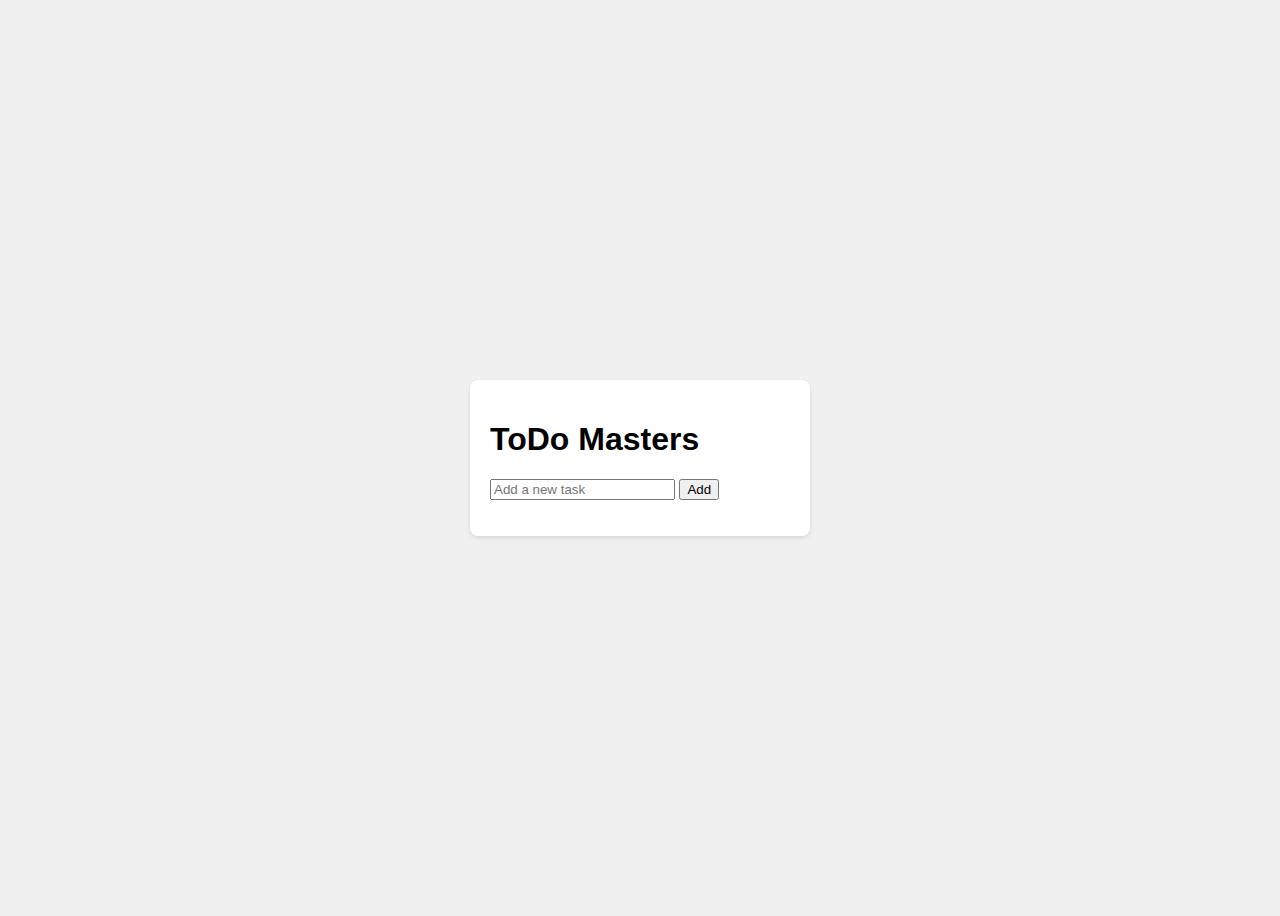
<file: TodoMasters/src/index.html>
<!DOCTYPE html>
<html lang="en">
<head>
    <meta charset="UTF-8">
    <meta name="viewport" content="width=device-width, initial-scale=1.0">
    <title>ToDo Masters</title>
    <script src="app.js" defer type="module"></script>
    <link rel="stylesheet" href="styles.css">
</head>
<body>
    <div class="container">
        <h1>ToDo Masters</h1>
        <input type="text" id="todo-input" placeholder="Add a new task" />
        <button id="add-btn">Add</button>
        <ul id="todo-list" class="todo-list"></ul>
    </div>
</body>
</html>
</file>
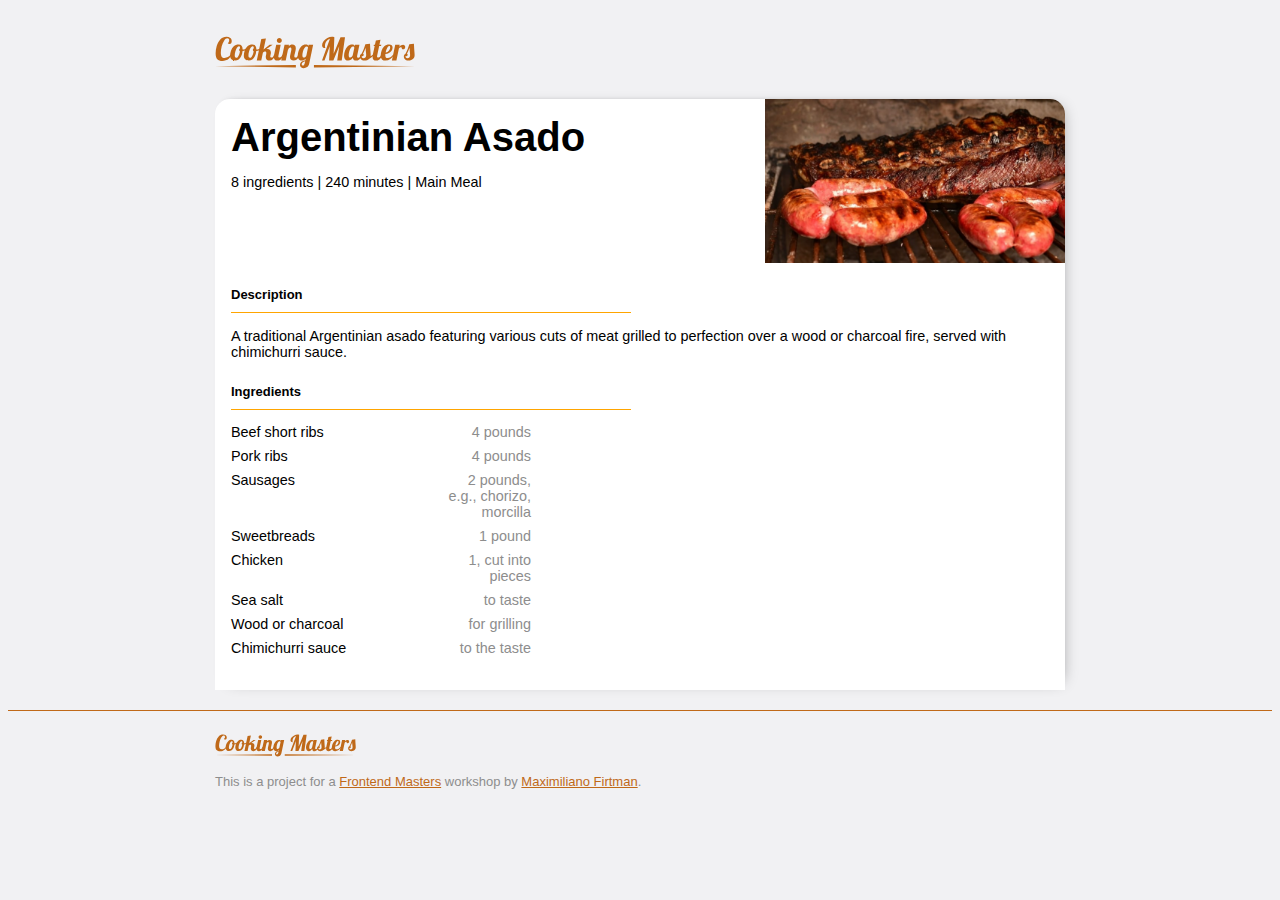
<file: CookingMasters/src/asado.html>
<!DOCTYPE html>
<html lang="en"><head>
    <meta charset="utf-8">
    <meta name="viewport" content="width=device-width">
    <title>Cooking Masters</title>

    <link rel="stylesheet" href="styles.css">
    <link rel="manifest" href="app.webmanifest">
    <link rel="apple-touch-icon" href="/images/icon-permissions.svg">
    <link rel="icon" href="images/icon-permissions.svg">
</head>

<body>
    <header>
        <h1><a href="index.html"><img src="images/logo.svg" alt="Cooking Masters" id="logo"></a></h1>
        <div></div>
    </header>

    <main>       
        <section class="page" id="recipe" style="display: block;">
            <header>
                <section>
                    <h2>Argentinian Asado</h2>
                    <p class="metadata">8 ingredients |
         240 minutes | Main Meal</p>
                    
                </section>
                <img src="images/original/asado.png" style="view-transition-name: asado">
            </header>

            <section id="cooking" hidden="">
                <div>
                    <h2></h2>
                    <h3></h3>
                </div>
                
                <div class="step">
                </div>
                <section class="timers">
                    <ul>
                        
                    </ul>
                </section>
                <section class="toolbar">
                    <button id="btn-previous" onclick="app.cooking.previous()">Previous</button>
                    <button id="btn-next" onclick="app.cooking.next()">Next</button>
                </section>
            </section>

            <section>
                <h3>Description</h3>
                <p class="description">A traditional Argentinian asado featuring various cuts of meat grilled to perfection over a wood or charcoal fire, served with chimichurri sauce.</p>

                <h3>Ingredients</h3>
                <dl>
            <dt>Beef short ribs</dt><dd>4 pounds</dd>
        
            <dt>Pork ribs</dt><dd>4 pounds</dd>
        
            <dt>Sausages</dt><dd>2 pounds, e.g., chorizo, morcilla</dd>
        
            <dt>Sweetbreads</dt><dd>1 pound</dd>
        
            <dt>Chicken</dt><dd>1, cut into pieces</dd>
        
            <dt>Sea salt</dt><dd>to taste</dd>
        
            <dt>Wood or charcoal</dt><dd>for grilling</dd>
        
            <dt>Chimichurri sauce</dt><dd>to the taste</dd>
        </dl>
            </section>
        </section>
    </main>

    <footer>
        <div>
            <img src="images/logo.svg" alt="Cooking Masters">
            <p>This is a project for a <a href="https://frontendmasters.com" target="_blank">Frontend Masters</a>
                workshop by <a href="https://firt.dev" target="_blank">Maximiliano Firtman</a>.</p>
        </div>
    </footer>


</body></html>
</file>
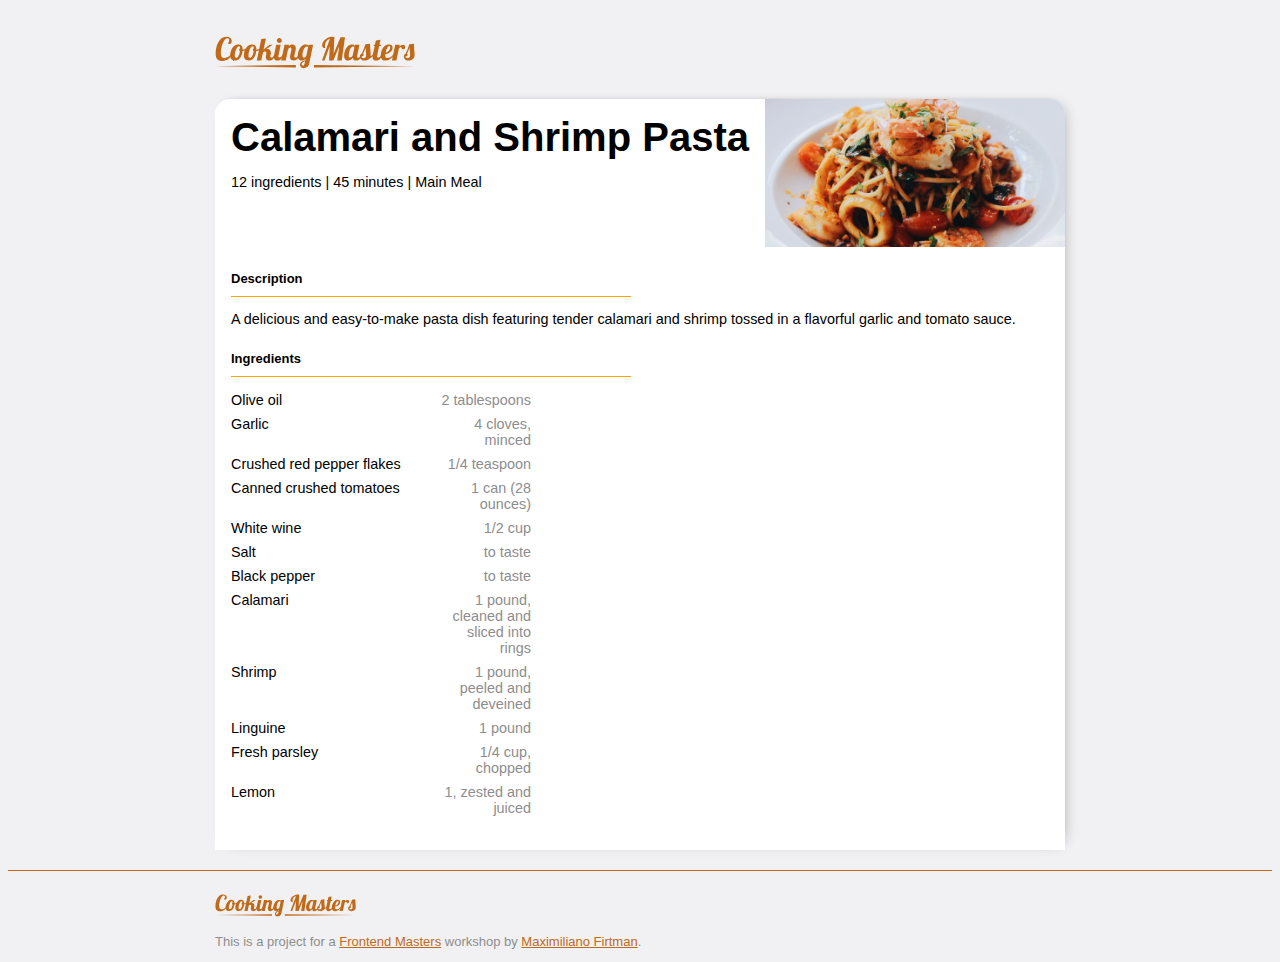
<file: CookingMasters/src/calamari.html>
<!DOCTYPE html>
<html lang="en"><head>
    <meta charset="utf-8">
    <meta name="viewport" content="width=device-width">
    <title>Cooking Masters</title>

    <link rel="stylesheet" href="styles.css">
    <link rel="manifest" href="app.webmanifest">
    <link rel="apple-touch-icon" href="/images/icon-permissions.svg">
    <link rel="icon" href="images/icon-permissions.svg">
</head>

<body>
    <header>
        <h1><a href="index.html"><img src="images/logo.svg" alt="Cooking Masters" id="logo"></a></h1>
        <div></div>
    </header>

    <main>

       

        <section class="page" id="recipe" style="display: block;">
            <header>
                <section>
                    <h2>Calamari and Shrimp Pasta</h2>
                    <p class="metadata">12 ingredients |
         45 minutes | Main Meal</p>
                    
                </section>
                <img src="images/original/calamari-and-shrimp-pasta.png" style="view-transition-name: calamari">
            </header>

            <section id="cooking" hidden="">
                <div>
                    <h2></h2>
                    <h3></h3>
                </div>
                
                <div class="step">
                </div>
                <section class="timers">
                    <ul>
                        
                    </ul>
                </section>
                <section class="toolbar">
                    <button id="btn-previous" onclick="app.cooking.previous()">Previous</button>
                    <button id="btn-next" onclick="app.cooking.next()">Next</button>
                </section>
            </section>

            <section>
                <h3>Description</h3>
                <p class="description">A delicious and easy-to-make pasta dish featuring tender calamari and shrimp tossed in a flavorful garlic and tomato sauce.</p>

                <h3>Ingredients</h3>
                <dl>
            <dt>Olive oil</dt><dd>2 tablespoons</dd>
        
            <dt>Garlic</dt><dd>4 cloves, minced</dd>
        
            <dt>Crushed red pepper flakes</dt><dd>1/4 teaspoon</dd>
        
            <dt>Canned crushed tomatoes</dt><dd>1 can (28 ounces)</dd>
        
            <dt>White wine</dt><dd>1/2 cup</dd>
        
            <dt>Salt</dt><dd>to taste</dd>
        
            <dt>Black pepper</dt><dd>to taste</dd>
        
            <dt>Calamari</dt><dd>1 pound, cleaned and sliced into rings</dd>
        
            <dt>Shrimp</dt><dd>1 pound, peeled and deveined</dd>
        
            <dt>Linguine</dt><dd>1 pound</dd>
        
            <dt>Fresh parsley</dt><dd>1/4 cup, chopped</dd>
        
            <dt>Lemon</dt><dd>1, zested and juiced</dd>
        </dl>
            </section>
        </section>
    </main>

    <footer>
        <div>
            <img src="images/logo.svg" alt="Cooking Masters">
            <p>This is a project for a <a href="https://frontendmasters.com" target="_blank">Frontend Masters</a>
                workshop by <a href="https://firt.dev" target="_blank">Maximiliano Firtman</a>.</p>
        </div>
    </footer>


</body></html>
</file>
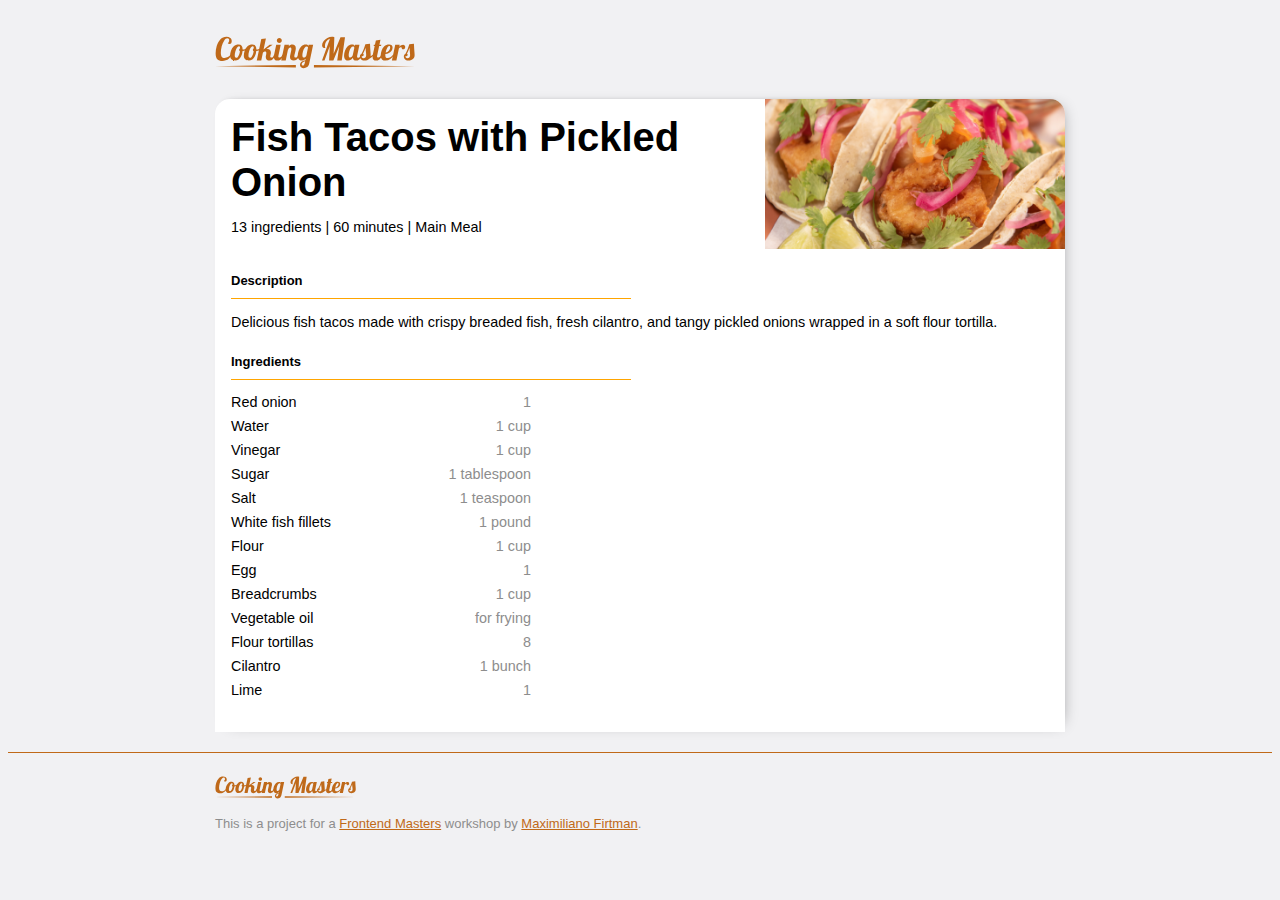
<file: CookingMasters/src/fish-tacos.html>
<!DOCTYPE html>
<html lang="en"><head>
    <meta charset="utf-8">
    <meta name="viewport" content="width=device-width">
    <title>Cooking Masters</title>

    <link rel="stylesheet" href="styles.css">
    <link rel="manifest" href="app.webmanifest">
    <link rel="apple-touch-icon" href="/images/icon-permissions.svg">
    <link rel="icon" href="images/icon-permissions.svg">
</head>

<body>
    <header>
        <h1><a href="index.html"><img src="images/logo.svg" alt="Cooking Masters" id="logo"></a></h1>
        <div></div>
    </header>

    <main>

        <section class="page" id="recipe" style="display: block;">
            <header>
                <section>
                    <h2>Fish Tacos with Pickled Onion</h2>
                    <p class="metadata">13 ingredients |
         60 minutes | Main Meal</p>
                    
                </section>
                <img style="view-transition-name: fish-tacos;" src="images/original/fish-tacos-with-pickled-onion.png">
            </header>

            <section id="cooking" hidden="">
                <div>
                    <h2></h2>
                    <h3></h3>
                </div>
                
                <div class="step">
                </div>
                <section class="timers">
                    <ul>
                        
                    </ul>
                </section>
                <section class="toolbar">
                    <button id="btn-previous" onclick="app.cooking.previous()">Previous</button>
                    <button id="btn-next" onclick="app.cooking.next()">Next</button>
                </section>
            </section>

            <section>
                <h3>Description</h3>
                <p class="description">Delicious fish tacos made with crispy breaded fish, fresh cilantro, and tangy pickled onions wrapped in a soft flour tortilla.</p>

                <h3>Ingredients</h3>
                <dl>
            <dt>Red onion</dt><dd>1</dd>
        
            <dt>Water</dt><dd>1 cup</dd>
        
            <dt>Vinegar</dt><dd>1 cup</dd>
        
            <dt>Sugar</dt><dd>1 tablespoon</dd>
        
            <dt>Salt</dt><dd>1 teaspoon</dd>
        
            <dt>White fish fillets</dt><dd>1 pound</dd>
        
            <dt>Flour</dt><dd>1 cup</dd>
        
            <dt>Egg</dt><dd>1</dd>
        
            <dt>Breadcrumbs</dt><dd>1 cup</dd>
        
            <dt>Vegetable oil</dt><dd>for frying</dd>
        
            <dt>Flour tortillas</dt><dd>8</dd>
        
            <dt>Cilantro</dt><dd>1 bunch</dd>
        
            <dt>Lime</dt><dd>1</dd>
        </dl>
            </section>
        </section>
    </main>

    <footer>
        <div>
            <img src="images/logo.svg" alt="Cooking Masters">
            <p>This is a project for a <a href="https://frontendmasters.com" target="_blank">Frontend Masters</a>
                workshop by <a href="https://firt.dev" target="_blank">Maximiliano Firtman</a>.</p>
        </div>
    </footer>


</body></html>
</file>
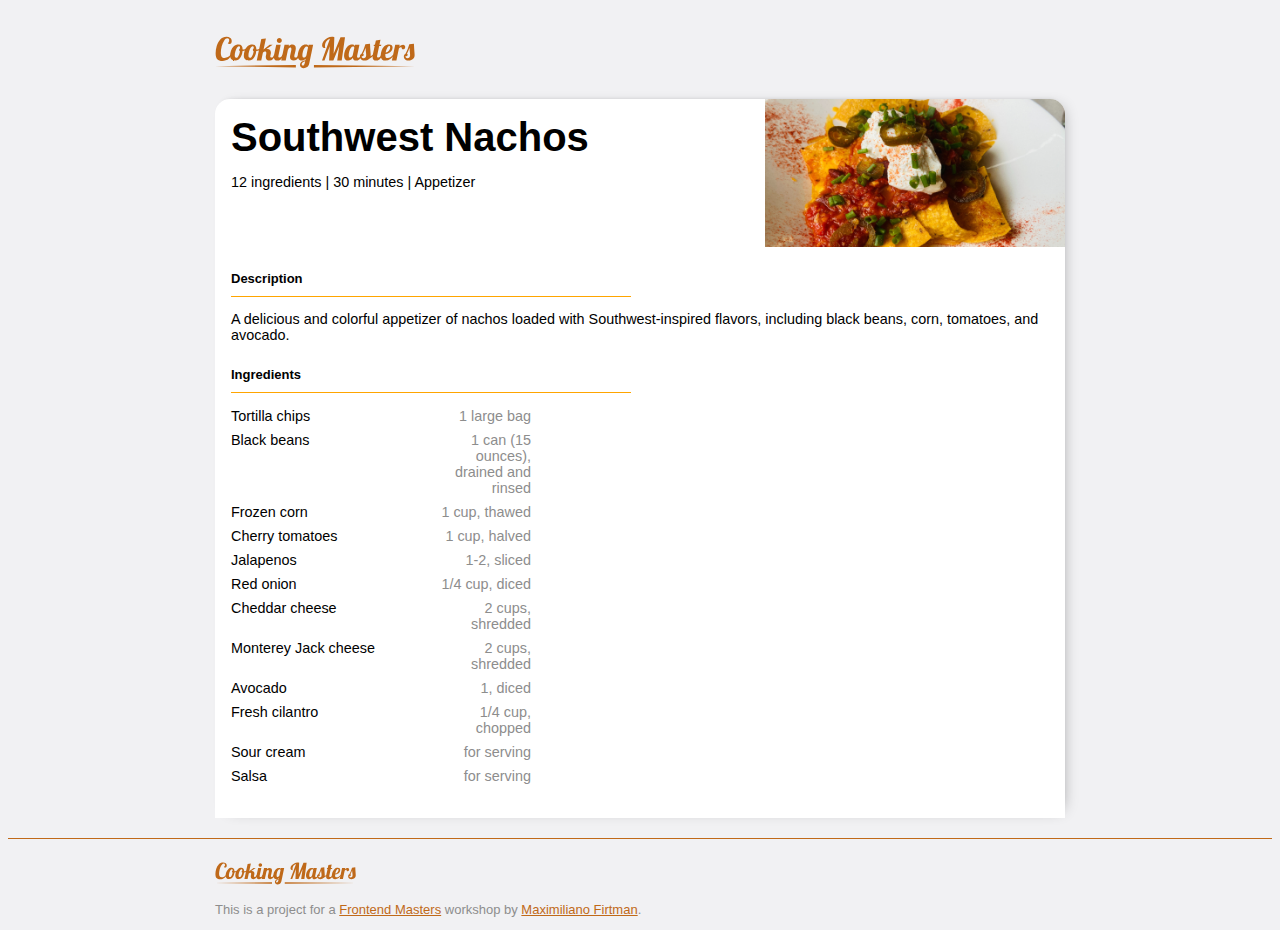
<file: CookingMasters/src/southwest-nachos.html>
<!DOCTYPE html>
<html lang="en">
<head>
    <meta charset="utf-8">
    <meta name="viewport" content="width=device-width">
    <title>Cooking Masters</title>

    <link rel="stylesheet" href="styles.css">
    <link rel="manifest" href="app.webmanifest">
    <link rel="apple-touch-icon" href="/images/icon-permissions.svg">
    <link rel="icon" href="images/icon-permissions.svg">
</head>

<body>
    <header>
        <h1><a href="index.html"><img src="images/logo.svg" alt="Cooking Masters" id="logo"></a></h1>
        <div></div>
    </header>

    <main>
       
        <section class="page" id="recipe" style="display: block;">
            <header>
                <section>
                    <h2>Southwest Nachos</h2>
                    <p class="metadata">12 ingredients |
         30 minutes | Appetizer</p>
                    
                </section>
                <img src="images/original/southwest-nachos.png" style="view-transition-name: nachos">
            </header>

            <section id="cooking" hidden="">
                <div>
                    <h2></h2>
                    <h3></h3>
                </div>
                
                <div class="step">
                </div>
                <section class="timers">
                    <ul>
                        
                    </ul>
                </section>
                <section class="toolbar">
                    <button id="btn-previous" onclick="app.cooking.previous()">Previous</button>
                    <button id="btn-next" onclick="app.cooking.next()">Next</button>
                </section>
            </section>

            <section>
                <h3>Description</h3>
                <p class="description">A delicious and colorful appetizer of nachos loaded with Southwest-inspired flavors, including black beans, corn, tomatoes, and avocado.</p>

                <h3>Ingredients</h3>
                <dl>
            <dt>Tortilla chips</dt><dd>1 large bag</dd>
        
            <dt>Black beans</dt><dd>1 can (15 ounces), drained and rinsed</dd>
        
            <dt>Frozen corn</dt><dd>1 cup, thawed</dd>
        
            <dt>Cherry tomatoes</dt><dd>1 cup, halved</dd>
        
            <dt>Jalapenos</dt><dd>1-2, sliced</dd>
        
            <dt>Red onion</dt><dd>1/4 cup, diced</dd>
        
            <dt>Cheddar cheese</dt><dd>2 cups, shredded</dd>
        
            <dt>Monterey Jack cheese</dt><dd>2 cups, shredded</dd>
        
            <dt>Avocado</dt><dd>1, diced</dd>
        
            <dt>Fresh cilantro</dt><dd>1/4 cup, chopped</dd>
        
            <dt>Sour cream</dt><dd>for serving</dd>
        
            <dt>Salsa</dt><dd>for serving</dd>
        </dl>
            </section>
        </section>
    </main>

    <footer>
        <div>
            <img src="images/logo.svg" alt="Cooking Masters">
            <p>This is a project for a <a href="https://frontendmasters.com" target="_blank">Frontend Masters</a>
                workshop by <a href="https://firt.dev" target="_blank">Maximiliano Firtman</a>.</p>
        </div>
    </footer>


</body></html>
</file>
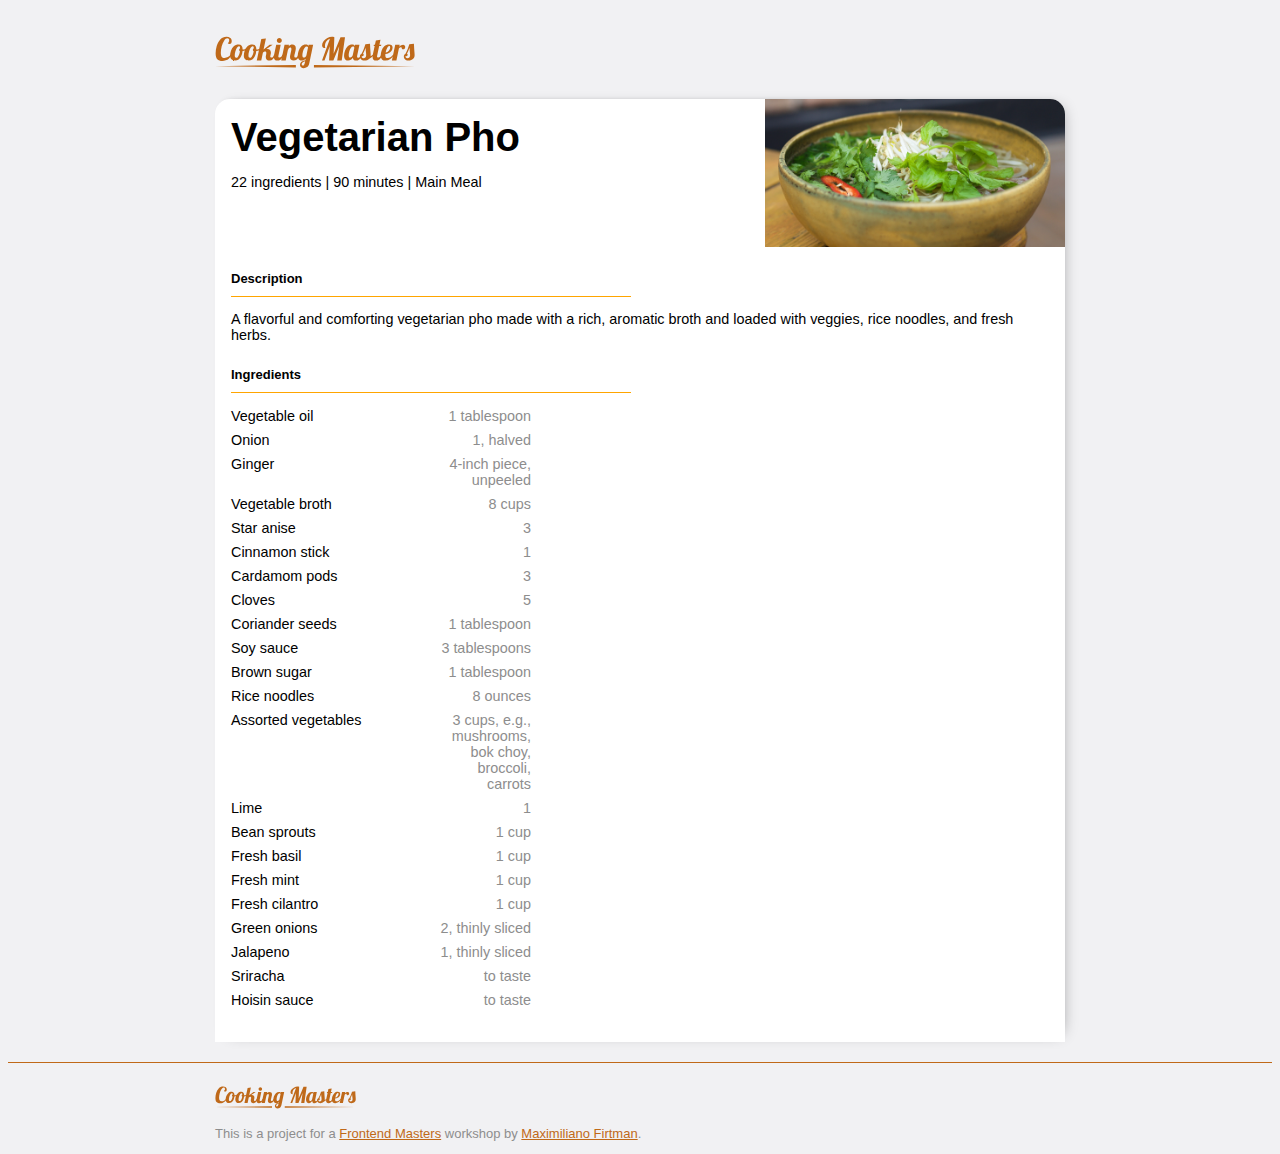
<file: CookingMasters/src/vegetarian-pho.html>
<!DOCTYPE html>
<html lang="en"><head>
    <meta charset="utf-8">
    <meta name="viewport" content="width=device-width">
    <title>Cooking Masters</title>

    <link rel="stylesheet" href="styles.css">
    <link rel="manifest" href="app.webmanifest">
    <link rel="apple-touch-icon" href="/images/icon-permissions.svg">
    <link rel="icon" href="images/icon-permissions.svg">

</head>

<body>
    <header>
        <h1><a href="index.html"><img src="images/logo.svg" alt="Cooking Masters" id="logo"></a></h1>
        <div></div>
    </header>

    <main>
      

        <section class="page" id="recipe" style="display: block;">
            <header>
                <section>
                    <h2>Vegetarian Pho</h2>
                    <p class="metadata">22 ingredients |
         90 minutes | Main Meal</p>
                    
                </section>
                <img style="view-transition-name: vegetarian-pho;" src="images/original/vegetarian-pho.png">
            </header>

            <section id="cooking" hidden="">
                <div>
                    <h2></h2>
                    <h3></h3>
                </div>
                
                <div class="step">
                </div>
                <section class="timers">
                    <ul>
                        
                    </ul>
                </section>
                <section class="toolbar">
                    <button id="btn-previous" onclick="app.cooking.previous()">Previous</button>
                    <button id="btn-next" onclick="app.cooking.next()">Next</button>
                </section>
            </section>

            <section>
                <h3>Description</h3>
                <p class="description">A flavorful and comforting vegetarian pho made with a rich, aromatic broth and loaded with veggies, rice noodles, and fresh herbs.</p>

                <h3>Ingredients</h3>
                <dl>
            <dt>Vegetable oil</dt><dd>1 tablespoon</dd>
        
            <dt>Onion</dt><dd>1, halved</dd>
        
            <dt>Ginger</dt><dd>4-inch piece, unpeeled</dd>
        
            <dt>Vegetable broth</dt><dd>8 cups</dd>
        
            <dt>Star anise</dt><dd>3</dd>
        
            <dt>Cinnamon stick</dt><dd>1</dd>
        
            <dt>Cardamom pods</dt><dd>3</dd>
        
            <dt>Cloves</dt><dd>5</dd>
        
            <dt>Coriander seeds</dt><dd>1 tablespoon</dd>
        
            <dt>Soy sauce</dt><dd>3 tablespoons</dd>
        
            <dt>Brown sugar</dt><dd>1 tablespoon</dd>
        
            <dt>Rice noodles</dt><dd>8 ounces</dd>
        
            <dt>Assorted vegetables</dt><dd>3 cups, e.g., mushrooms, bok choy, broccoli, carrots</dd>
        
            <dt>Lime</dt><dd>1</dd>
        
            <dt>Bean sprouts</dt><dd>1 cup</dd>
        
            <dt>Fresh basil</dt><dd>1 cup</dd>
        
            <dt>Fresh mint</dt><dd>1 cup</dd>
        
            <dt>Fresh cilantro</dt><dd>1 cup</dd>
        
            <dt>Green onions</dt><dd>2, thinly sliced</dd>
        
            <dt>Jalapeno</dt><dd>1, thinly sliced</dd>
        
            <dt>Sriracha</dt><dd>to taste</dd>
        
            <dt>Hoisin sauce</dt><dd>to taste</dd>
        </dl>
            </section>
        </section>
    </main>

    <footer>
        <div>
            <img src="images/logo.svg" alt="Cooking Masters">
            <p>This is a project for a <a href="https://frontendmasters.com" target="_blank">Frontend Masters</a>
                workshop by <a href="https://firt.dev" target="_blank">Maximiliano Firtman</a>.</p>
        </div>
    </footer>


</body></html>
</file>
<file: TodoMasters/src/styles.css>
body {
    font-family: Arial, sans-serif;
    display: flex;
    justify-content: center;
    align-items: center;
    height: 100vh;
    background-color: #f0f0f0;
}
.container {
    background: #fff;
    padding: 20px;
    border-radius: 8px;
    box-shadow: 0 2px 4px rgba(0, 0, 0, 0.1);
    width: 300px;
}
.todo-list {
    list-style: none;
    padding: 0;
}
.todo-item {
    display: flex;
    justify-content: space-between;
    padding: 8px;
    border-bottom: 1px solid #ccc;
}
</file>
<file: CookingMasters/src/styles.css>
@view-transition {
    navigation: auto;
}

:root {
    --background-surface: #F1F1F3;
    --primaryColor: #C06918;
    --secondaryColor: #333D29;
    --color3: #8D8D8D;
    --color4: #B08968;
    --color5: #DDB892;
    --color6: #EDE0D4;
    --highlight: #FBF2C6;
}



body {
    background-color: var(--background-surface);
    font-family: Helvetica, Arial, sans-serif;
}

textarea {
    width: 80%;
    height: 80px;
    font-size: 19px;
}

main a {
    text-decoration: none;
    color: black;
    display: block;
}
main a:hover {
    scale: 1.05;
    transition: scale 100ms;
}

main {
    max-width: 850px;
    margin: auto;
}

.form {
    margin-bottom: 20px;
}

body>header {
    max-width: 850px;
    margin: auto;
    display: flex;
    align-items: center;
    justify-content: center; 
}

body>header * {
    flex-grow: 1;
}



footer {
    border-top: 1px solid var(--primaryColor);
}

footer div {
    max-width: 850px;
    margin: auto;
    margin-top: 18px;
    width: 100%;
}

footer a {
    color: var(--primaryColor);
}

footer p {
    font-size: 13px;
    color: var(--color3)
}

img#logo {
    width: 200px;
}

#btn-permissions {
    text-align: right;
}

#btn-permissions img {
    width: 40px;
}

ul {
    list-style: none;
    padding: 0;
}

h2 {
    font-size: 15px;
}

h3 {
    font-size: 13px;
    padding-bottom: 10px;
    border-bottom: 1px solid orange;
    margin-top: 24px;

}

.two-columns {
    display: flex;
}

.two-columns div:first-child {
    margin-right: 10px;
}
.two-columns div {
    flex-grow: 1;
}

h3, .recipe {
    width: 400px;
}

.recipe {
    background: white;
    border-radius: 15px;
    padding-bottom: 8px;
    box-shadow: 0px 6px 6px -10px rgba(0, 0, 0, 0.45), 6px 0 6px -10px rgba(0, 0, 0, 0.45);}

.recipe h4 {
    margin: 0 0 0 12px;
} 

.recipe p {
    margin: 4px 12px;
    font-size: 11px;
    color: var(--color3);
}

.recipe img {
    width: 100%;
    border-radius: 15px;
}

.recipe.small {
    width: 195px;
}
.recipe.small img {
    height: 96px;
}

section#all h3 {
    margin-top: 16px;
    width: 100%;
}

section#all ul {
    display: flex;
    flex-wrap: wrap;
    row-gap: 10px;
    column-gap: 10px;
    align-content: space-between;
}


button {
    background-color: var(--primaryColor);
    color: white;
    width: 300px;
    padding: 8px;
    font-size: 17px;
    border: 0;
    border-radius: 5px;
}

#recipe, #permissions {
    background-color: white;
    border-top-left-radius: 15px;
    border-top-right-radius: 15px;
    box-shadow: 0px -6px 6px -10px rgba(0, 0, 0, 0.45), 6px 0 16px -10px rgba(0, 0, 0, 0.45);
    padding-bottom: 10px;
    margin-bottom: 20px;
}

.page h2 {
    font-size: 40px;
    margin: 0;
    margin-top: 16px;
}

article h3 {
    border: 0;
    font-size: 1.15em;
    margin-bottom: 0;
    padding-bottom: 0;
}

.page dl, .page p {
    font-size: 0.9em;
}

.page header section {
    margin-right: 16px;
    padding-left: 16px;
    flex: 2
}

#recipe img {
    width: 300px;
}

dl {    
    width: 300px;
    display: flex;
    flex-wrap: wrap;
}

dd, dt {
    display: block;
    flex-grow: 1;
}
dt {
    width: 200px;
}
dd {
    width: 90px;
    margin: 0;
    text-align: right;
    margin-bottom: 8px;
    color: var(--color3)
}


.page header img {
    flex-grow: 1;
    flex: 1;    
    border-top-right-radius: 15px;
}

.page header {
    display: flex;
}

.page>section {
    margin: 16px;
}

#permissions {
    color: var(--secondaryColor)
}

#permissions dd, #permissions dt {
    width: 40%;
}

#permissions {
    text-align: center;
}

#permissions h2 {
    font-size: 24px;
}

#permissions button {
    width: auto;
}

#permissions img {
    width: 150px;
    margin-top: 24px;
}

#permissions h3 {
    width: auto;
    margin: 0;
    border: 0;
    text-align: right;
    font-weight: bold;
    padding: 0;
}
#permissions table {
    max-width: 400px;
    margin: auto;
    font-size: 15px;
    margin-top: 24px;
    column-gap: 10px;
}

#permissions td {
    height: 30px;
    vertical-align: center;
    padding: 12px;
}

#permissions button {
    font-size: 13px;
}

#permissions span {
    text-align: left;
}

#permissions button {
    width: 80px;
}


#cooking {
    background-color: var(--background-surface);
    padding: 36px;
    display: flex;
	flex-direction: column;
	flex-wrap: nowrap;
	justify-content: space-between;
	align-items: stretch;
	align-content: stretch;
    row-gap: 12px;
}

#cooking[hidden] {
    display: none;
}

#cooking h2 {
    color: var(--primaryColor);
    text-align: center;
    font-size: 22px;
    margin: 0;
}

#cooking h3 {
    text-align: center;
    font-size: 25px;
    width: auto;
    border: 0;
    margin: 0;
}

#cooking .step {
    background-color: white;
    padding: 18px;
    border-radius: 15px;
    font-size: 50px;
    flex-grow: 1;
    border: 2px solid var(--primaryColor)
}

#cooking .toolbar {
    width: 100%;
    display: flex;
    column-gap: 18px;
    align-items: stretch;
    margin: 0;
}

#cooking .timers {
    height: 100px;
    margin: 0;
}

#cooking button {
    width: 100%;
}

#cooking .status {
    background-color: white;
    margin: auto;
    border-radius: 15px;
    padding: 18px;
    margin: 18px 0;
    text-align: center;
}

#cooking .status span {
    font-size: 20px;
    padding: 0 20px;
}

#cooking .status span.on {
    opacity: 1;
    font-size: 25px;
}

#cooking .status span.off {
    opacity: 0.3
}

#cooking .timers ul {
    display: flex;
    text-align: center;
    margin: 0;
    column-gap: 16px;
}

#cooking .timer {
    background-color: white;
    border-radius: 15px;
    padding: 18px;
    text-align: center;
    width: 150px;
}

#cooking .timer h5 {
    margin: 0;
}

#cooking .timer p {
    font-size: 32px;
    margin: 0;
}
</file>
